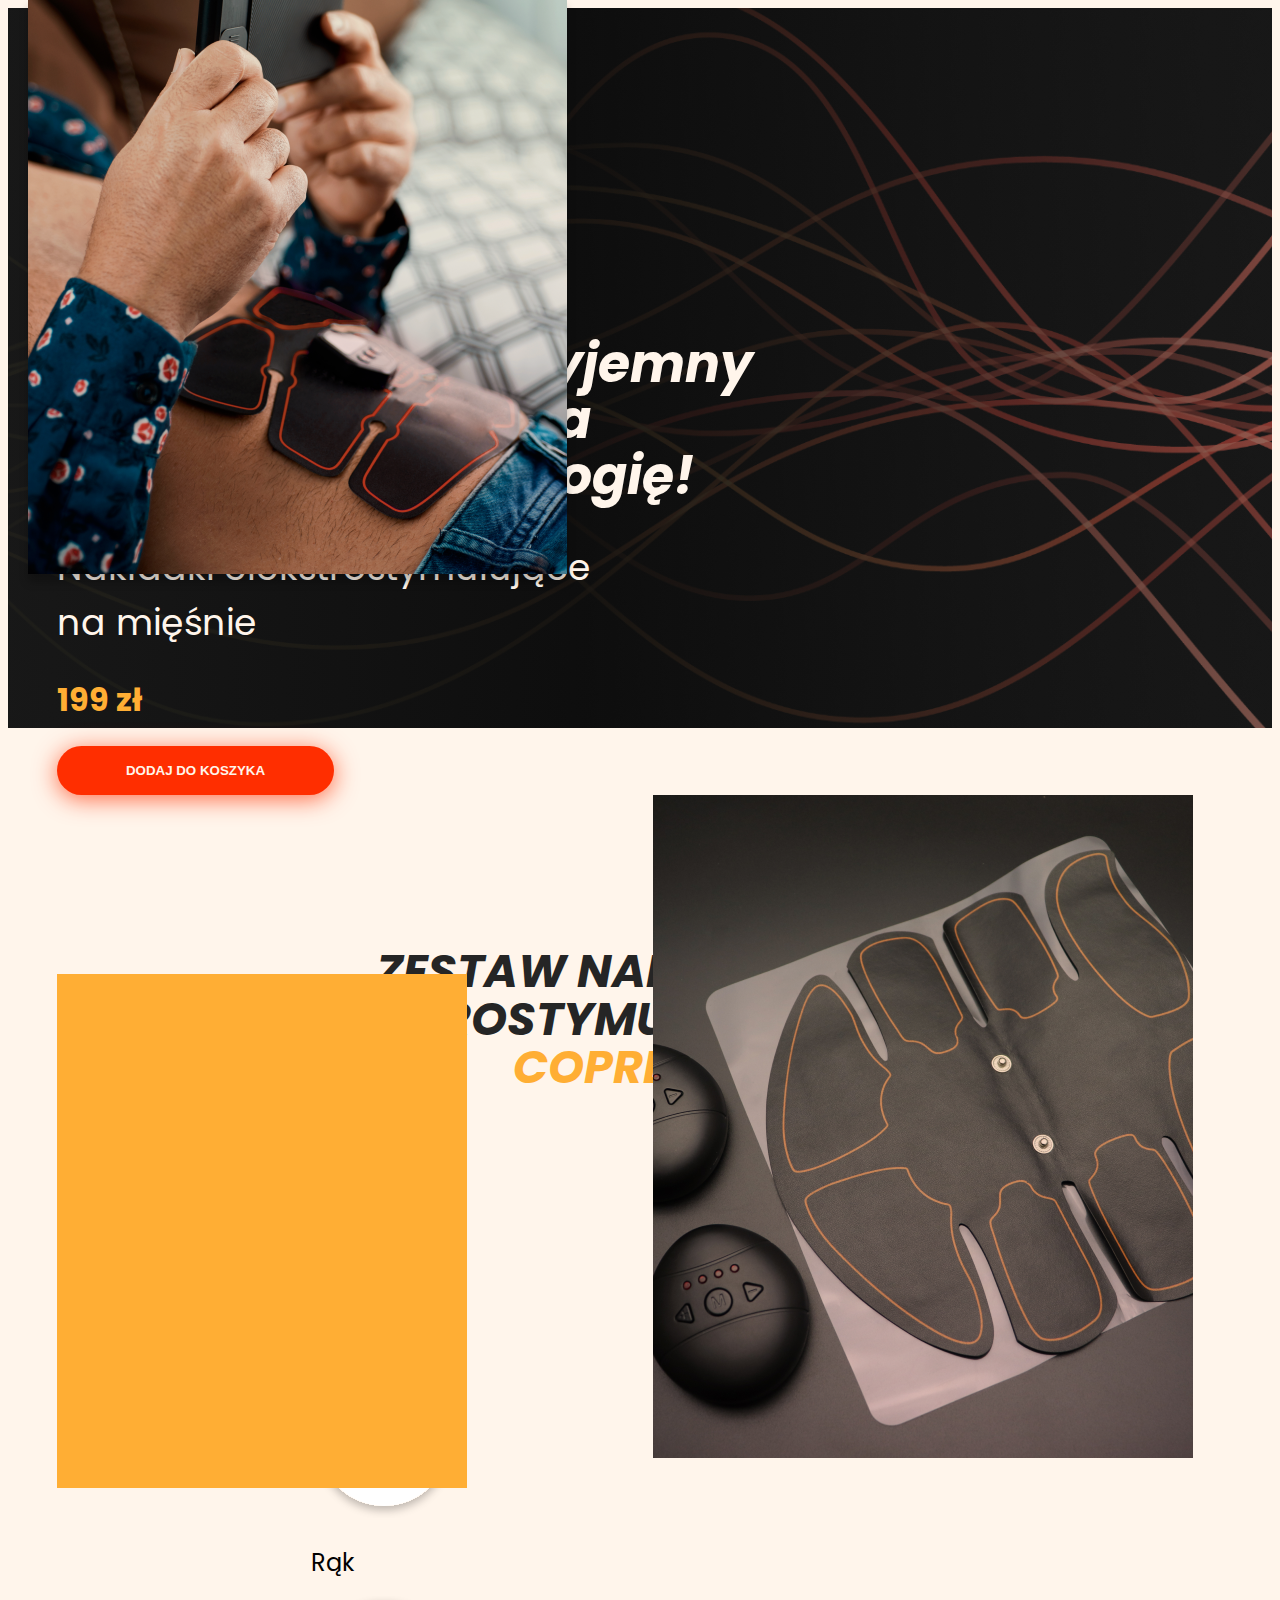
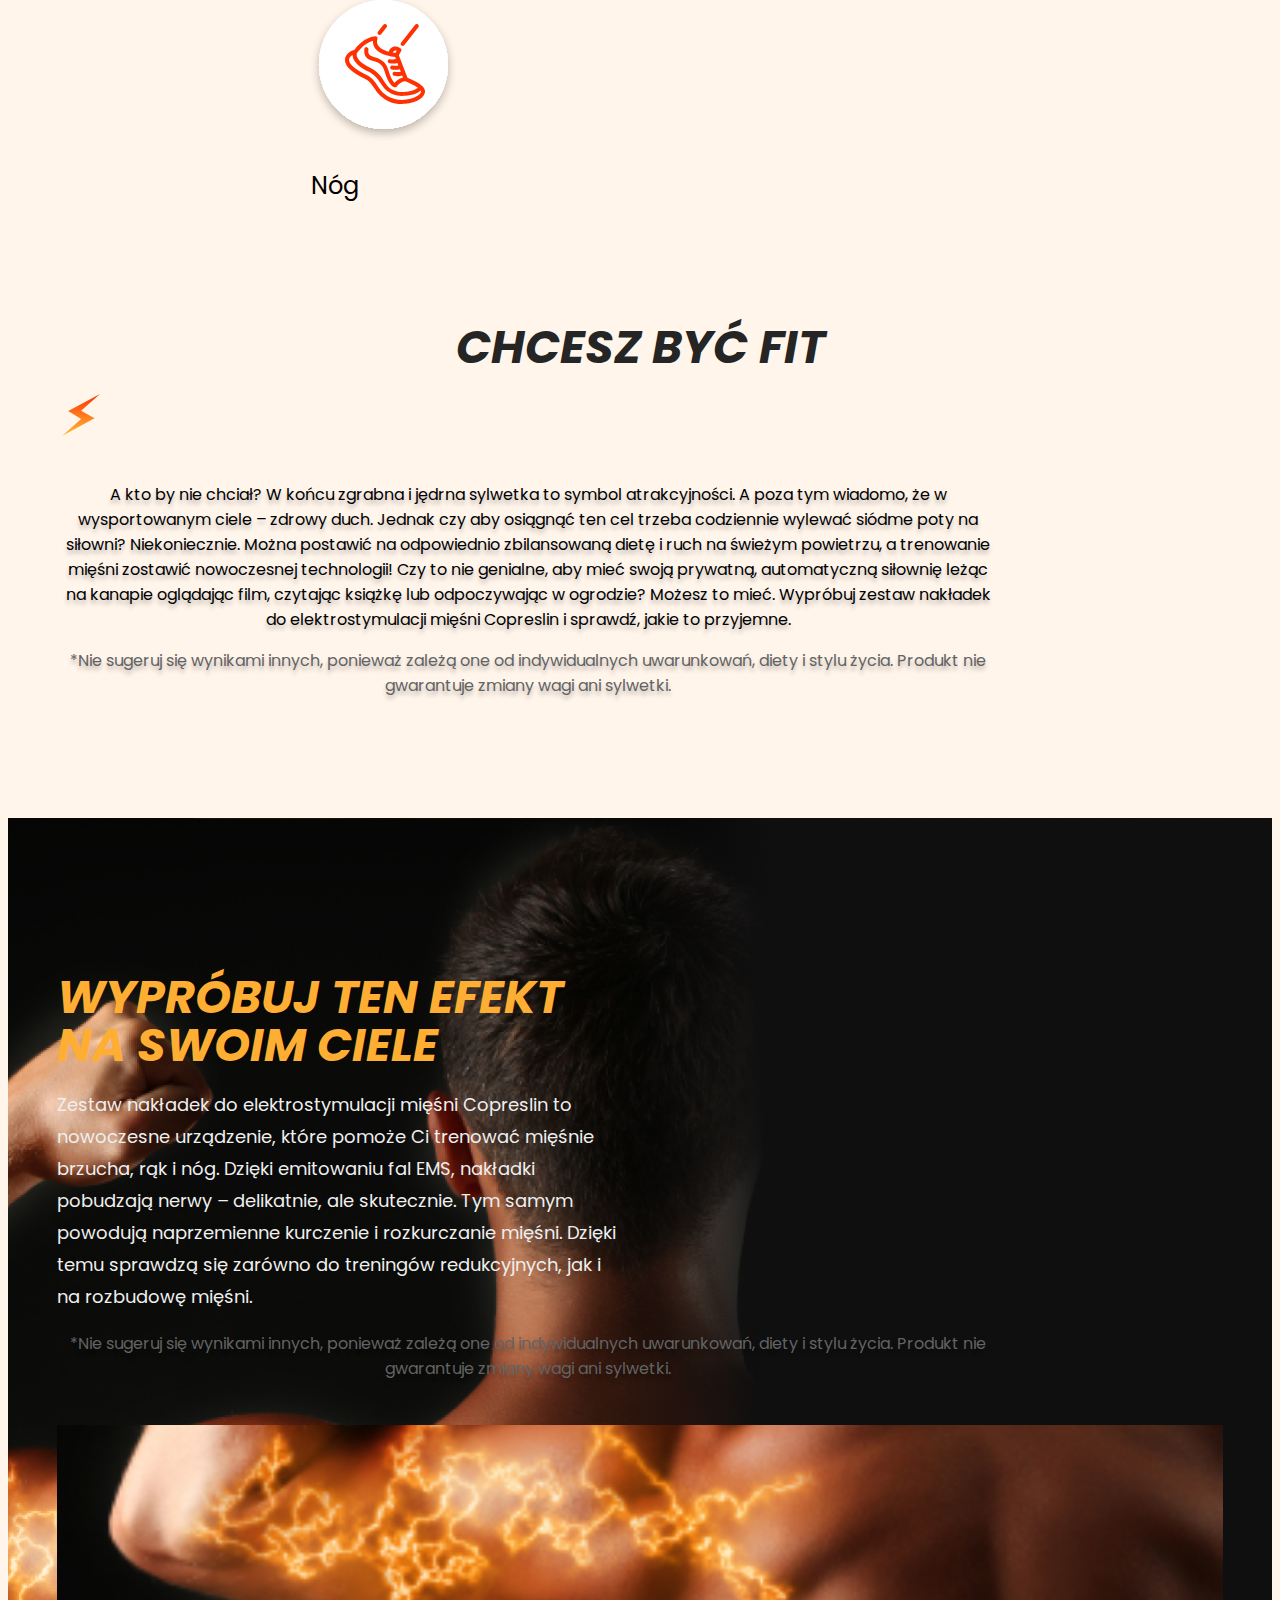
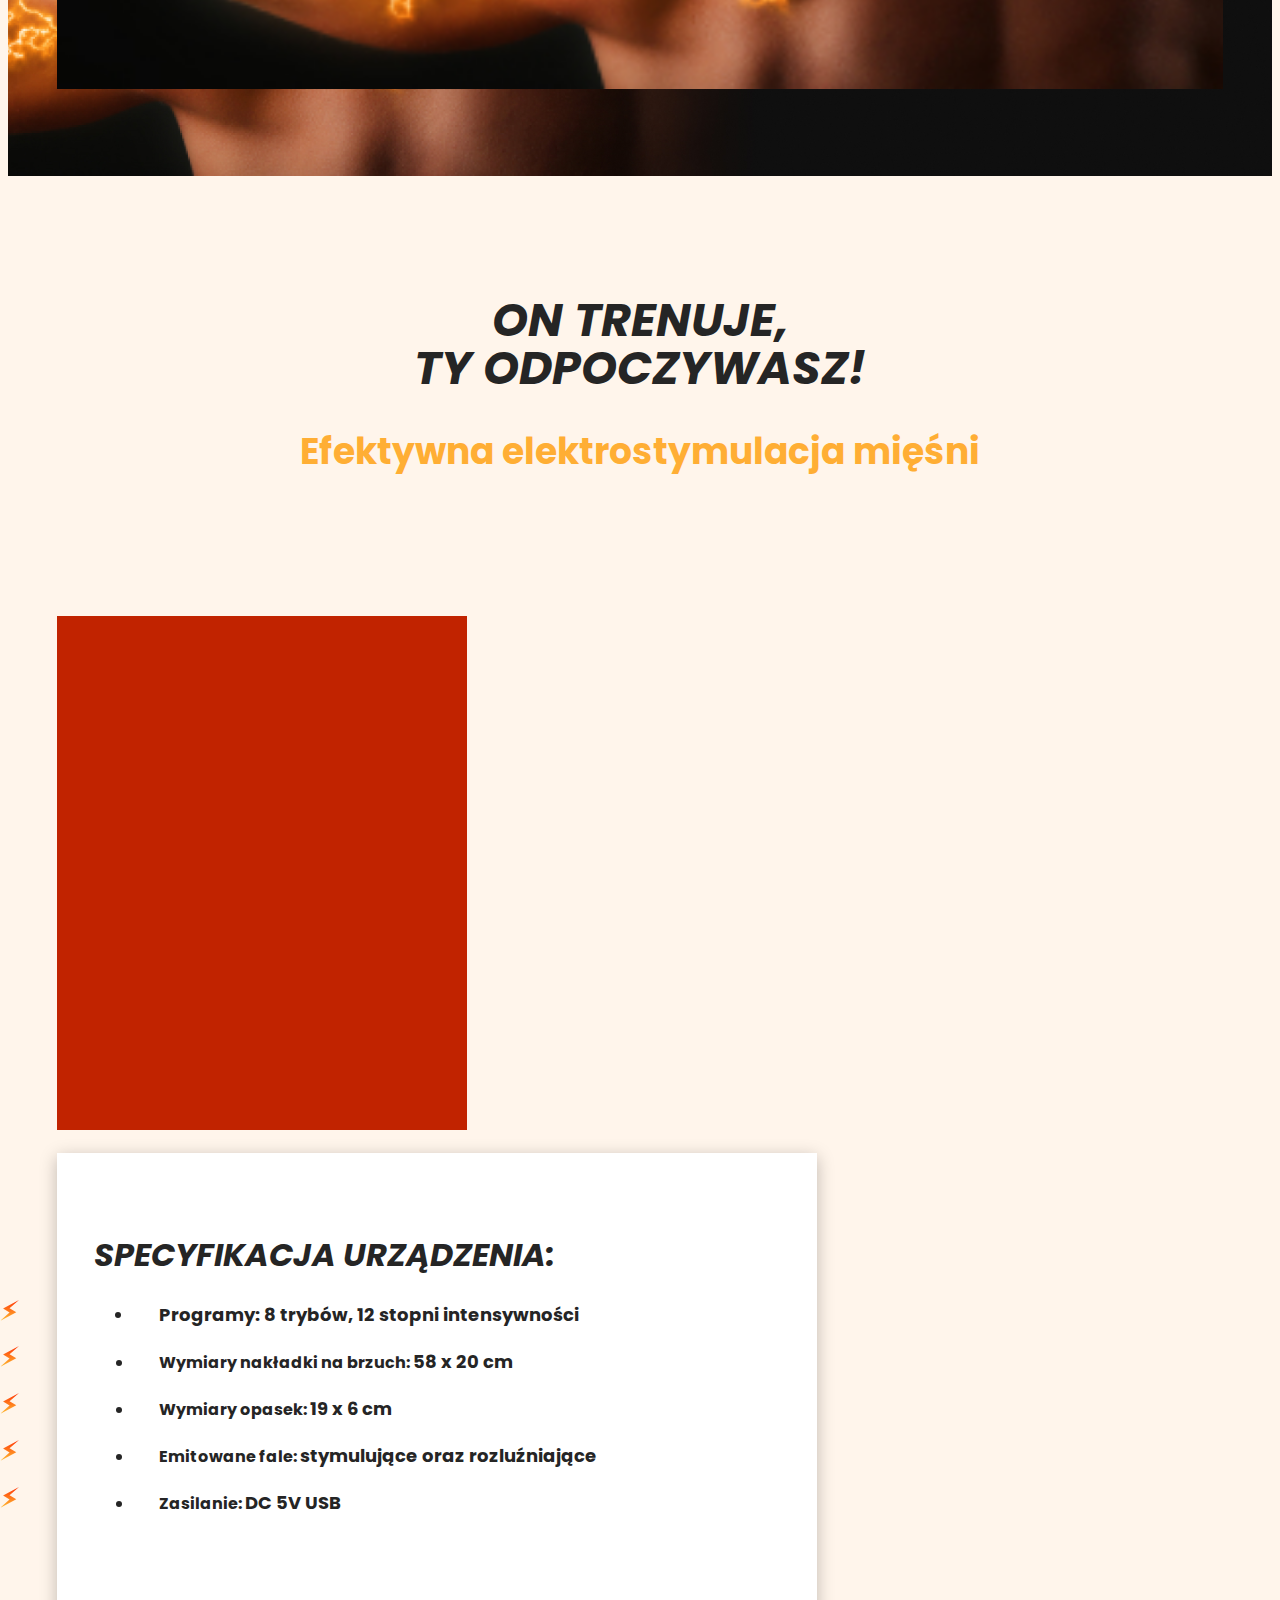
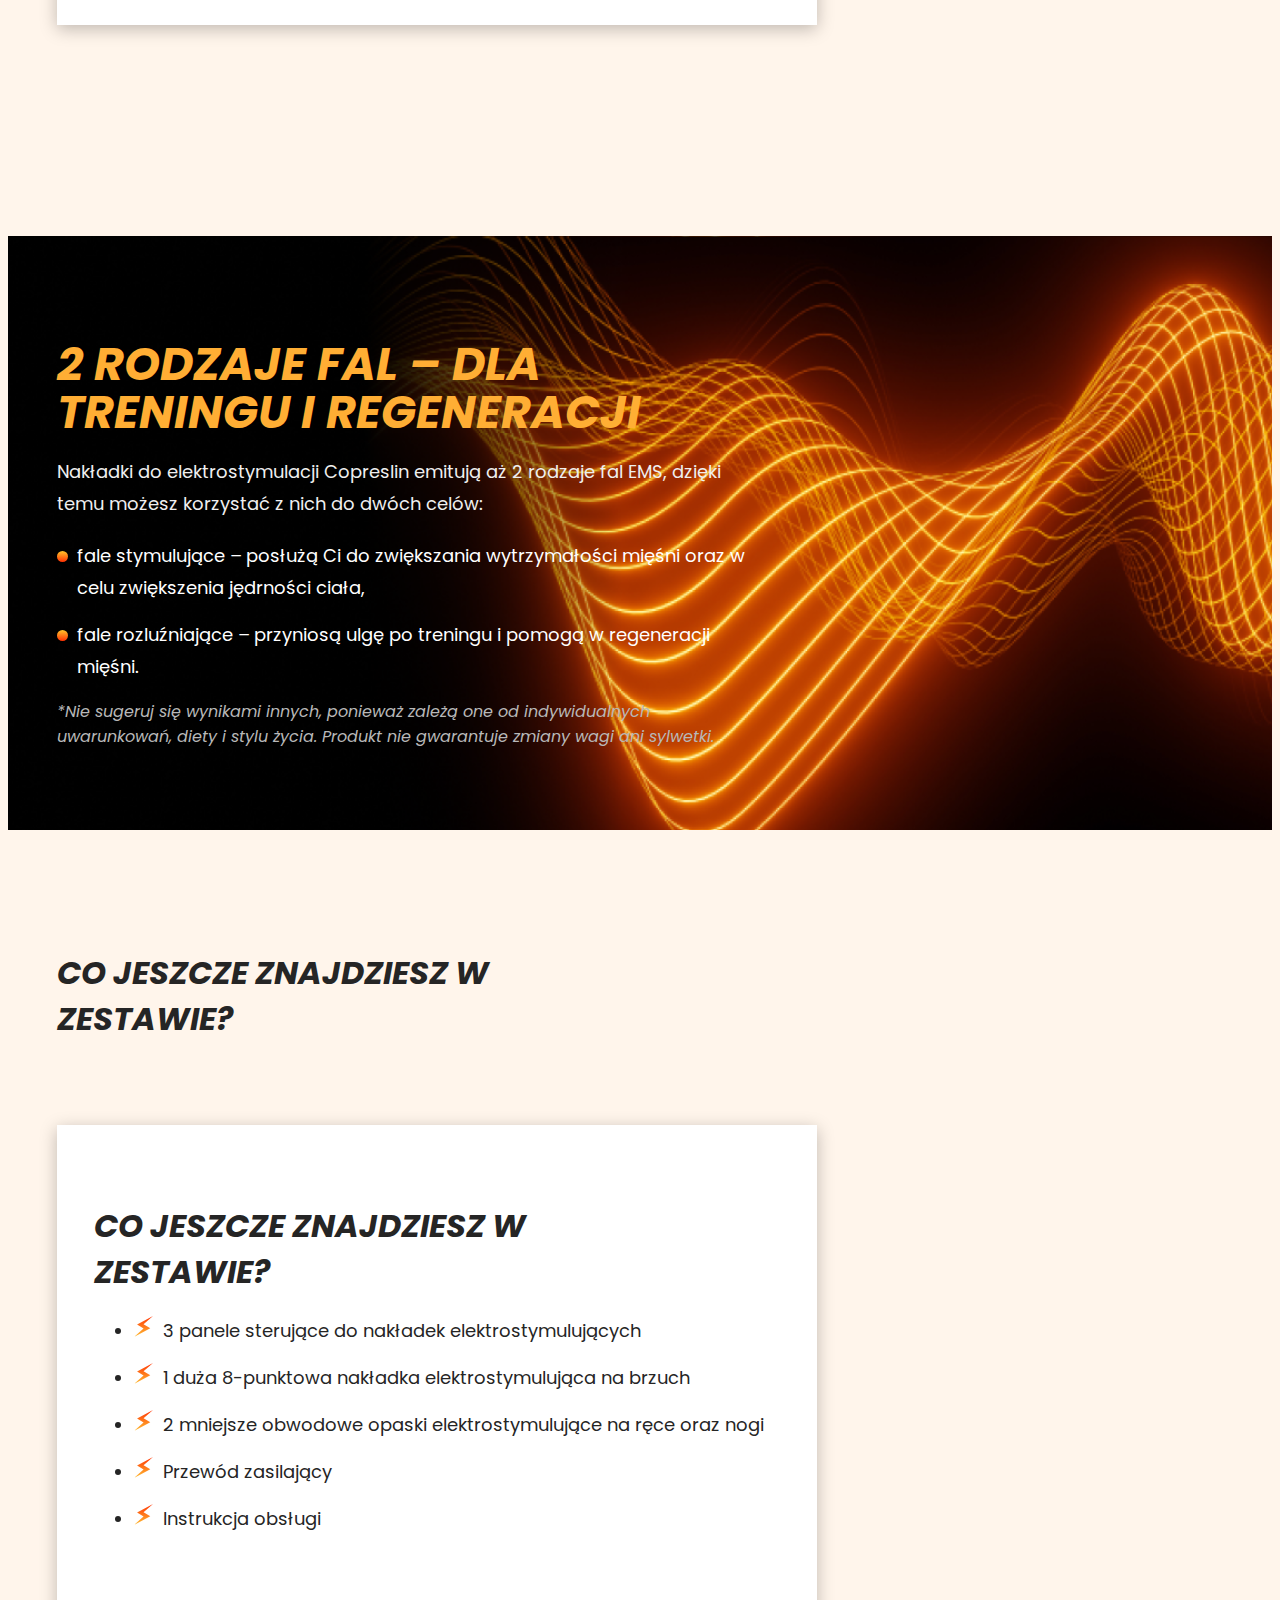
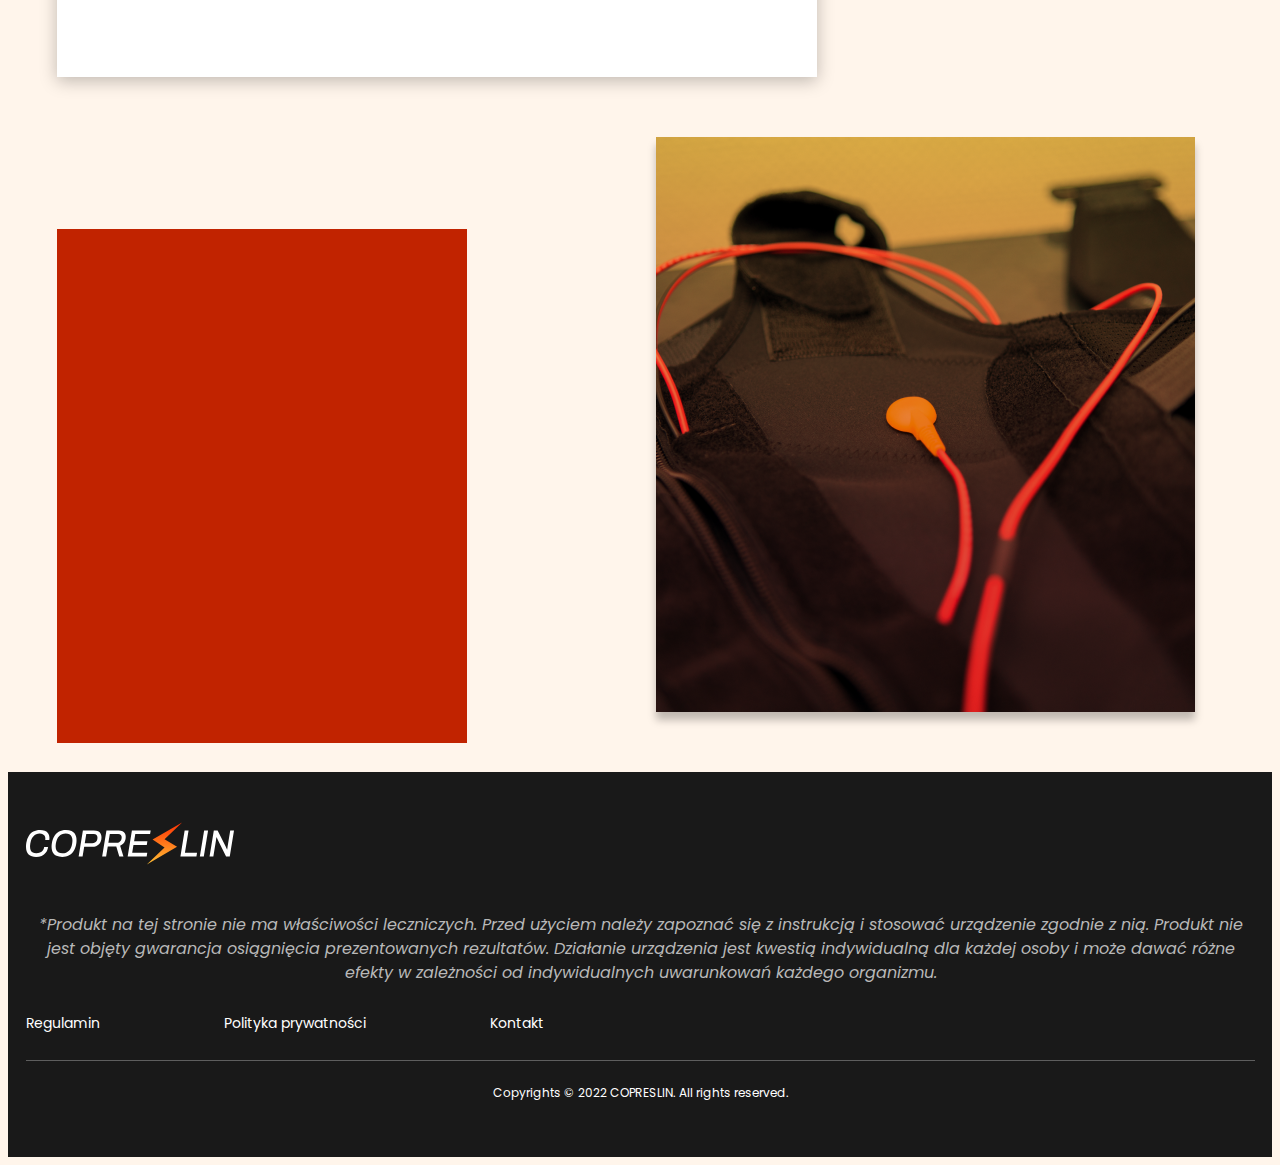
<file: index.html>
<!DOCTYPE html>
<html lang="pl-PL">

<head>
  <meta charset="UTF-8">
  <meta name="viewport" content="width=device-width, initial-scale=1.0">
  <link rel="icon" type="image/png" sizes="32x32" href="./img/favicon-32x32.png">
  <link href="https://cdn.jsdelivr.net/npm/bootstrap@5.0.2/dist/css/bootstrap.min.css" rel="stylesheet"
    integrity="sha384-EVSTQN3/azprG1Anm3QDgpJLIm9Nao0Yz1ztcQTwFspd3yD65VohhpuuCOmLASjC" crossorigin="anonymous" />
  <link rel="preconnect" href="https://fonts.googleapis.com" />
  <link rel="preconnect" href="https://fonts.gstatic.com" crossorigin />
  <link href="https://fonts.googleapis.com/css2?family=Poppins:ital,wght@0,400;0,700;1,400;1,700&display=swap"
    rel="stylesheet" />
  <link rel="stylesheet" href="style.css">
  <title>COPRESLIN</title>
</head>

<body>
  <header class="container-fluid p-0">
    <div class="container navigation px-lg-0 pt-lg-5 pt-20">
      <nav class="navbar navbar-expand-xl d-flex justify-content-center justify-content-between px-0 bg-transparent">
        <button class="custom-toggler navbar-toggler border-0 p-0" type="button" data-bs-toggle="collapse"
          data-bs-target="#navbar-menu" aria-controls="navbar-menu" aria-expanded="false"
          aria-label="Toggle navigation">
          <span class="navbar-toggler-icon"></span>
        </button>
        <a class="navbar-brand p-0" href="index.html">
          <img src="./img/logo.svg" alt="Logo" class='w-100 me-3'>
        </a>
        <div class="collapse navbar-collapse me-lg-3 mt-3 mt-lg-0 justify-content-around text-center" id="navbar-menu">
          <ul class="navbar-nav">
            <li class="nav-item font-20 pr-19">
              <a class="nav-link px-0" aria-current="page" href="#">COPRESLIN</a>
            </li>
            <li class="nav-item font-20 pr-19">
              <a class="nav-link px-0" href="#">BĄDŹ FIT</a>
            </li>
            <li class="nav-item font-20 pr-19">
              <a class="nav-link px-0" href="#">JEDYNY TAKI</a>
            </li>
            <li class="nav-item font-20">
              <a class="nav-link px-0" href="#">WARTO OBSERWOWAĆ</a>
            </li>
          </ul>
          <a href="order.html" class="btn-custom btn d-block d-xl-none mx-auto" tabindex="-1" role="button"
            aria-disabled="false">ZAMÓW</a>
        </div>
        <a href="order.html" class="btn-custom btn d-none d-xl-inline" role="button">ZAMÓW</a>
      </nav>
    </div>
    <div class="product container d-flex flex-column flex-xl-row justify-content-xl-between">
      <div class="product-card d-flex flex-column align-items-center align-items-xl-start">
        <h1 class="product-description mb-20 text-center text-xl-start">
          Dbaj o formę w przyjemny sposób – postaw na najnowszą technologię!
        </h1>
        <p class="product-name text-center text-xl-start">Nakładki elekstrostymulujące na mięśnie</p>
        <p class="product-price">199 zł</p>
        <button class="btn-custom btn">DODAJ DO KOSZYKA</button>
      </div>
      <div class="product-image d-flex">
        <img class="product-image__front" src="./img/form-front.jpg" alt="Product-image">
        <div class="product-image__back"></div>
      </div>
    </div>
  </header>
  <main>
    <section class='mb-120'>
      <div class="container equipment text-center">
        <h2 class="heading-2 equipment-name">
          Zestaw nakładek do elektrostymulacji mięśni <span>Copreslin</span>
        </h2>
        <div class="equipment-types d-flex flex-column flex-xl-row justify-content-lg-around">
          <figure>
            <img class='equipment-image mb-20' src="./img/Brzuch.svg" alt="Brzuch">
            <figcaption class='font-24'>Brzucha</figcaption>
          </figure>
          <figure>
            <img class='equipment-image mb-20' src="./img/Rąka.svg" alt="Rąka">
            <figcaption class='font-24'>Rąk</figcaption>
          </figure>
          <figure>
            <img class='equipment-image mb-20' src="./img/Nóga.svg" alt="Nóga">
            <figcaption class='font-24'>Nóg</figcaption>
          </figure>
        </div>
      </div>
    </section>
    <section class='mb-120'>
      <div class="container d-flex flex-column align-items-center">
        <h2 class="heading-2 advantages-motivation mb-20 fw-bold fst-italic">
          CHCESZ BYĆ FIT
        </h2>
        <img class="mb-20" src="./img/divider-lightning.svg" alt="Divider-lightning">
        <p class="advantages-text">
          A kto by nie chciał? W końcu zgrabna i jędrna sylwetka to symbol
          atrakcyjności. A poza tym wiadomo, że w wysportowanym ciele – zdrowy
          duch. Jednak czy aby osiągnąć ten cel trzeba codziennie wylewać
          siódme poty na siłowni? Niekoniecznie. Można postawić na odpowiednio
          zbilansowaną dietę i ruch na świeżym powietrzu, a trenowanie mięśni
          zostawić nowoczesnej technologii! Czy to nie genialne, aby mieć
          swoją prywatną, automatyczną siłownię leżąc na kanapie oglądając
          film, czytając książkę lub odpoczywając w ogrodzie? Możesz to mieć.
          Wypróbuj zestaw nakładek do elektrostymulacji mięśni Copreslin i
          sprawdź, jakie to przyjemne.
        </p>
        <p class="advantages-note m-0">
          *Nie sugeruj się wynikami innych, ponieważ zależą one od
          indywidualnych uwarunkowań, diety i stylu życia. Produkt nie
          gwarantuje zmiany wagi ani sylwetki.
        </p>
      </div>
    </section>
    <section class="testing mb-120">
      <div class="container ">
        <h2 class="heading-2 heading-32 mb-20 testing-heading">
          WYPRÓBUJ TEN EFEKT NA SWOIM CIELE
        </h2>
        <p class="testing-description font-18">
          Zestaw nakładek do elektrostymulacji mięśni Copreslin to nowoczesne
          urządzenie, które pomoże Ci trenować mięśnie brzucha, rąk i nóg.
          Dzięki emitowaniu fal EMS, nakładki pobudzają nerwy – delikatnie,
          ale skutecznie. Tym samym powodują naprzemienne kurczenie i
          rozkurczanie mięśni. Dzięki temu sprawdzą się zarówno do treningów
          redukcyjnych, jak i na rozbudowę mięśni.
        </p>
        <p class="advantages-note testing-note m-0 d-xl-none">
          *Nie sugeruj się wynikami innych, ponieważ zależą one od
          indywidualnych uwarunkowań, diety i stylu życia. Produkt nie
          gwarantuje zmiany wagi ani sylwetki.
        </p>
        <div class="box-mobile d-xl-none"></div>
      </div>
    </section>
    <section class="mb-120">
      <div class="container ">
        <h2 class="heading-2 heading-32 mb-20">
          ON TRENUJE,<br>TY ODPOCZYWASZ!
        </h2>
        <p class="spec-subheading">
          Efektywna elektrostymulacja mięśni
        </p>
        <div class="spec-card d-flex flex-column flex-xl-row justify-content-lg-between">
          <div class="spec-image d-flex position-relative">
            <img class="spec-image__front" src="./img/specification.png" alt="Specification">
            <div class="spec-image__back"></div>
          </div>
          <div class="spec-list">
            <h3 class="heading-3 mb-20 d-none d-xl-block">
              SPECYFIKACJA URZĄDZENIA:
            </h3>
            <ul class="list-group list-group-flush fw-bold">
              <li class="list-group-item font-18">
                Programy:
                <span class="fw-normal font-18">8 trybów, 12 stopni intensywności</span>
              </li>
              <li class="list-group-item">
                Wymiary nakładki na brzuch:
                <span class="fw-normal font-18"> 58 x 20 cm</span>
              </li>
              <li class="list-group-item">
                Wymiary opasek: <span class="fw-normal font-18">19 x 6 cm</span>
              </li>
              <li class="list-group-item">
                Emitowane fale:
                <span class="fw-normal font-18">stymulujące oraz rozluźniające</span>
              </li>
              <li class="list-group-item">
                Zasilanie: <span class="fw-normal font-18">DC 5V USB</span>
              </li>
            </ul>
          </div>
        </div>
      </div>
    </section>
    <section class="waves mb-120">
      <div class="container ">
        <div class="waves-box">
          <h2 class="heading-2 heading-32 waves-heading mb-20">
            2 RODZAJE FAL – DLA TRENINGU I REGENERACJI
          </h2>
          <p class="waves-description font-18 mb-20">
            Nakładki do elektrostymulacji Copreslin emitują aż 2 rodzaje fal
            EMS, dzięki temu możesz korzystać z nich do dwóch celów:
          </p>
          <ul class="waves-list">
            <li>
              fale stymulujące – posłużą Ci do zwiększania wytrzymałości mięśni
              oraz w celu zwiększenia jędrności ciała,
            </li>
            <li>
              fale rozluźniające – przyniosą ulgę po treningu i pomogą w
              regeneracji mięśni.
            </li>
          </ul>
          <p class="waves-note">
            *Nie sugeruj się wynikami innych, ponieważ zależą one od
            indywidualnych uwarunkowań, diety i stylu życia. Produkt nie
            gwarantuje zmiany wagi ani sylwetki.
          </p>
        </div>
      </div>
    </section>
    <section class="mb-120">
      <div class="container">
        <h3 class="heading-3 packaging-heading text-center d-xl-none">
          CO JESZCZE ZNAJDZIESZ W ZESTAWIE?
        </h3>
      </div>
      <div class="container d-flex flex-column flex-xl-row justify-content-xl-between">
        <div class="packaging-list">
          <h3 class="heading-3 packaging-heading d-none d-xl-block">
            CO JESZCZE ZNAJDZIESZ W ZESTAWIE?
          </h3>
          <ul class="list-group m-0">
            <li class="list-group-item">
              3 panele sterujące do nakładek elektrostymulujących
            </li>
            <li class="list-group-item">
              1 duża 8-punktowa nakładka elektrostymulująca na brzuch
            </li>
            <li class="list-group-item">
              2 mniejsze obwodowe opaski elektrostymulujące na ręce oraz nogi
            </li>
            <li class="list-group-item">Przewód zasilający</li>
            <li class="list-group-item">Instrukcja obsługi</li>
          </ul>
        </div>
        <div class="packaging-image d-flex m-0 p-0">
          <img class="packaging-image__front" src="./img/packaging.png" alt="Specification">
          <div class="packaging-image__back"></div>
        </div>
      </div>
    </section>
  </main>
  <footer>
    <div class='container footer-box row'>
      <img class='container footer-logo col-xl-2 col-lg-8 col-8' src="./img/logo.svg" alt="logo">
      <p class='footer-note'>
        *Produkt na tej stronie nie ma właściwości leczniczych. Przed użyciem
        należy zapoznać się z instrukcją i stosować urządzenie zgodnie z nią.
        Produkt nie jest objęty gwarancja osiągnięcia prezentowanych rezultatów.
        Działanie urządzenia jest kwestią indywidualną dla każdej osoby i może
        dawać różne efekty w zależności od indywidualnych uwarunkowań każdego
        organizmu.
      </p>
      <div class="d-flex footer-links flex-column flex-xl-row align-items-center justify-content-md-center">
        <a class="footer-link pb-3 pb-xl-0" href="#">Regulamin</a>
        <a class="footer-link pb-3 pb-xl-0" href="#">Polityka prywatności</a>
        <a class="footer-link" href="#">Kontakt</a>
      </div>
      <hr class="footer-hr">
      <p class='footer-copyrights'>Copyrights © 2022 <span class='fw-bold'>COPRESLIN</span>. All rights
        reserved.</p>
    </div>
  </footer>
  <script src="https://cdn.jsdelivr.net/npm/bootstrap@5.0.2/dist/js/bootstrap.bundle.min.js"
    integrity="sha384-MrcW6ZMFYlzcLA8Nl+NtUVF0sA7MsXsP1UyJoMp4YLEuNSfAP+JcXn/tWtIaxVXM"
    crossorigin="anonymous"></script>
</body>

</html>
</file>
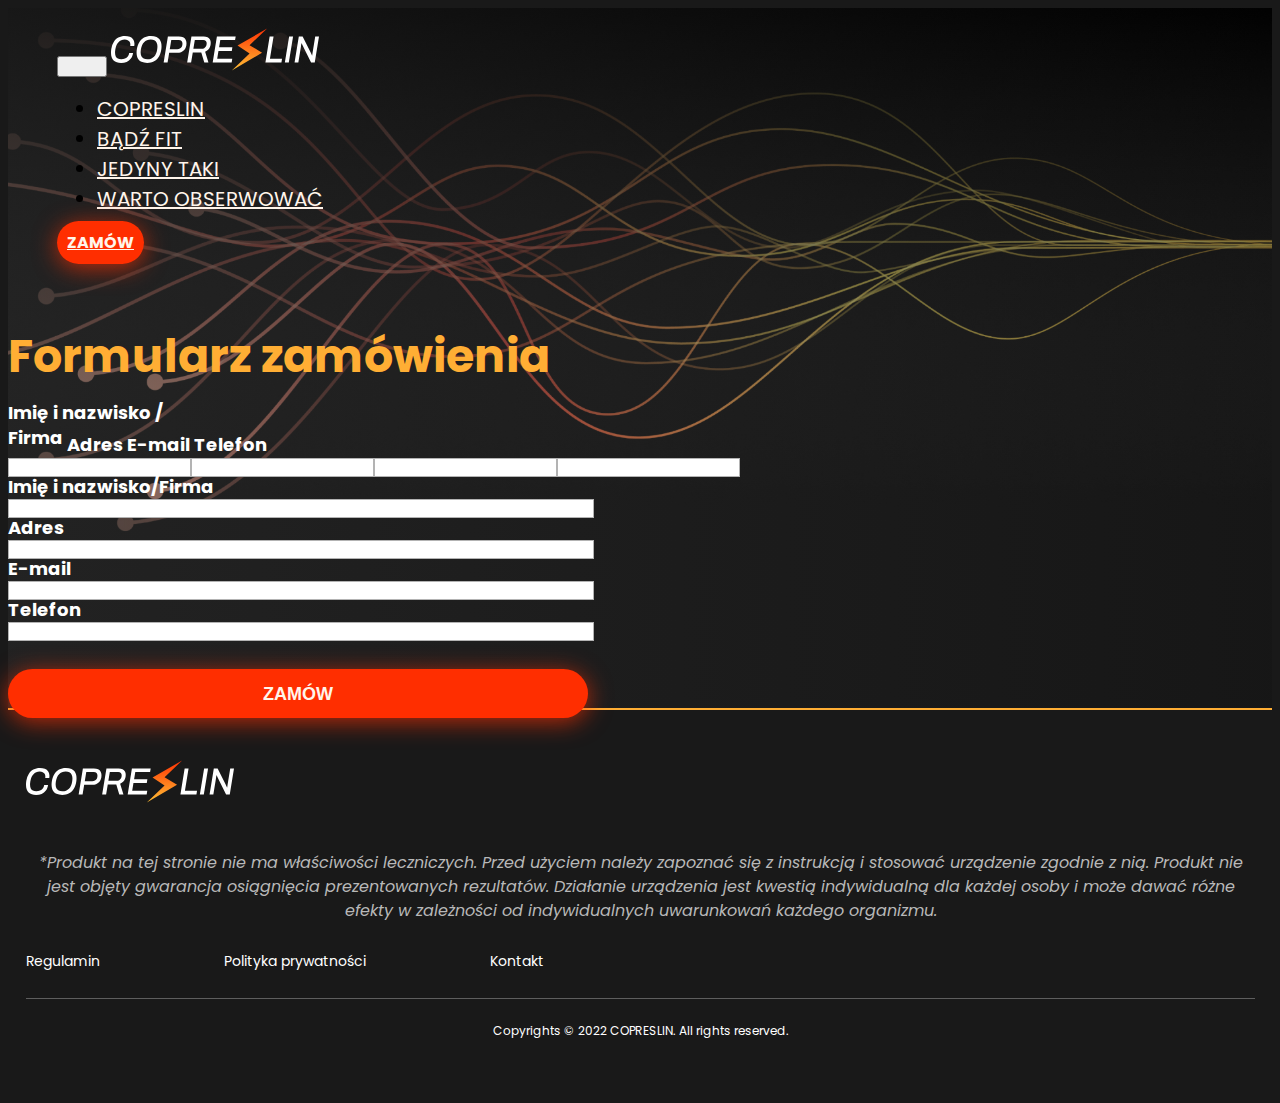
<file: order.html>
<!DOCTYPE html>
<html lang="pl-PL">

<head>
  <meta charset="UTF-8">
  <meta name="viewport" content="width=device-width, initial-scale=1.0">
  <link rel="icon" type="image/png" sizes="32x32" href="./img/favicon-32x32.png">
  <link href="https://cdn.jsdelivr.net/npm/bootstrap@5.0.2/dist/css/bootstrap.min.css" rel="stylesheet"
    integrity="sha384-EVSTQN3/azprG1Anm3QDgpJLIm9Nao0Yz1ztcQTwFspd3yD65VohhpuuCOmLASjC" crossorigin="anonymous" />
  <link rel="preconnect" href="https://fonts.googleapis.com" />
  <link rel="preconnect" href="https://fonts.gstatic.com" crossorigin />
  <link href="https://fonts.googleapis.com/css2?family=Poppins:ital,wght@0,400;0,700;1,400;1,700&display=swap"
    rel="stylesheet" />
  <link rel="stylesheet" href="style.css">
  <title>ZAMÓW</title>
</head>

<body style='background-color: #191919'>
  <header class='container-fluid order-page p-0'>
    <div class="container navigation px-lg-0 pt-lg-5 pt-20">
      <nav class="navbar navbar-expand-xl d-flex justify-content-center justify-content-between px-0 bg-transparent">
        <button class="custom-toggler navbar-toggler border-0 p-0" type="button" data-bs-toggle="collapse"
          data-bs-target="#navbar-menu" aria-controls="navbar-menu" aria-expanded="false"
          aria-label="Toggle navigation">
          <span class="navbar-toggler-icon"></span>
        </button>
        <a class="navbar-brand p-0" href="index.html">
          <img src="./img/logo.svg" alt="Logo" class='w-100 me-3'>
        </a>
        <div class="collapse navbar-collapse me-lg-3 mt-3 mt-lg-0 justify-content-around text-center" id="navbar-menu">
          <ul class="navbar-nav">
            <li class="nav-item font-20 pr-19">
              <a class="nav-link px-0" aria-current="page" href="#">COPRESLIN</a>
            </li>
            <li class="nav-item font-20 pr-19">
              <a class="nav-link px-0" href="#">BĄDŹ FIT</a>
            </li>
            <li class="nav-item font-20 pr-19">
              <a class="nav-link px-0" href="#">JEDYNY TAKI</a>
            </li>
            <li class="nav-item font-20">
              <a class="nav-link px-0" href="#">WARTO OBSERWOWAĆ</a>
            </li>
          </ul>
        </div>
        <a href="order.html" class="btn-custom btn d-none d-xl-inline" tabindex="-1" role="button"
          aria-disabled="true">ZAMÓW</a>
      </nav>
    </div>
    <div class="container-custom d-flex flex-column order-box align-items-center ">
      <h1 class='fw-bold fst-italic order-heading'>Formularz zamówienia</h1>
      <div class='d-none d-xl-block order-desc'>
        <form class='d-flex justify-content-center order-form position-relative'>
          <div class="label-box d-flex flex-column position-absolute">
            <label for="Imię" class="label-for-name col-form-label text-start text-sm-end p-0 mb-3">Imię i nazwisko
              /<br>
              Firma
            </label>
            <label for="Adres" class="col-form-label text-start text-sm-end p-0 mb-4">Adres</label>
            <label for="Email" class="col-form-label text-start text-sm-end p-0 mb-4">E-mail</label>
            <label for="Telefon" class="col-form-label text-start text-sm-end p-0 mb-3">Telefon</label>
          </div>
          <div class="input-box d-flex flex-column align-items-center">
            <input type="email" class="form-control border rounded-1 border-2 mb-3" id="Imię">
            <input type="password" class="form-control border rounded-1 border-2 mb-3" id="Adres">
            <input type="password" class="form-control border rounded-1 border-2 mb-3" id="Email">
            <input type="password" class="form-control border rounded-1 border-2" id="Telefon">
          </div>
        </form>
      </div>
      <div class='d-block d-xl-none order-mobile'>
        <form class='order-form container-fluid d-flex flex-column align-items-center'>
          <div class="row order-item mb-3">
            <label for="Imię" class="col-form-label text-start p-0">Imię i
              nazwisko/Firma</label>
            <div class="order-input col-8 p-0">
              <input type="email" class="form-control border rounded-1 border-2" id="Imię">
            </div>
          </div>
          <div class="row order-item mb-3">
            <label for="Adres" class="col-form-label text-start p-0">Adres</label>
            <div class="order-input col-8 p-0">
              <input type="email" class="form-control border rounded-1 border-2" id="Adres">
            </div>
          </div>
          <div class="row order-item mb-3">
            <label for="E-mail" class="col-form-label text-start p-0">E-mail</label>
            <div class="order-input col-8 p-0">
              <input type="email" class="form-control border rounded-1 border-2" id="E-mail">
            </div>
          </div>
          <div class="row order-item mb-3">
            <label for="Telefon" class="col-form-label text-start p-0">Telefon</label>
            <div class="order-input col-8 p-0">
              <input type="email" class="form-control border rounded-1 border-2" id="Telefon">
            </div>
          </div>
        </form>
      </div>
      <button type="button" class="btn col-sm-8 btn-order">ZAMÓW</button>
    </div>
  </header>
  <footer>
    <div class='container footer-box row'>
      <img class='container footer-logo col-xl-2 col-lg-8 col-8' src="./img/logo.svg" alt="logo">
      <p class='footer-note'>
        *Produkt na tej stronie nie ma właściwości leczniczych. Przed użyciem
        należy zapoznać się z instrukcją i stosować urządzenie zgodnie z nią.
        Produkt nie jest objęty gwarancja osiągnięcia prezentowanych rezultatów.
        Działanie urządzenia jest kwestią indywidualną dla każdej osoby i może
        dawać różne efekty w zależności od indywidualnych uwarunkowań każdego
        organizmu.
      </p>
      <div class="d-flex footer-links flex-column flex-xl-row align-items-center justify-content-md-center">
        <a class="footer-link pb-3 pb-xl-0" href="#">Regulamin</a>
        <a class="footer-link pb-3 pb-xl-0" href="#">Polityka prywatności</a>
        <a class="footer-link" href="#">Kontakt</a>
      </div>
      <hr class="footer-hr">
      <p class='footer-copyrights'>Copyrights © 2022 <span class='fw-bold'>COPRESLIN</span>. All rights
        reserved.</p>
    </div>
  </footer>

  <script src="https://cdn.jsdelivr.net/npm/bootstrap@5.0.2/dist/js/bootstrap.bundle.min.js"
    integrity="sha384-MrcW6ZMFYlzcLA8Nl+NtUVF0sA7MsXsP1UyJoMp4YLEuNSfAP+JcXn/tWtIaxVXM"
    crossorigin="anonymous"></script>
</body>

</html>
</file>
<file: style.css>
/* color variables */
:root {
  --bg-dark-color: #191919;
  --bg-mobile-dark-color: #070806;
  --bg-light-color: #fff5eb;
  --bg-red-form: #c12300;
  --btn-bg-color: #ff2e00;
  --btn-text-color: #fff5eb;
  --text-dark-color: #252525;
  --text-light-color: #fff5eb;
  --text-lightgrey-color: #b3b3b3;
  --text-yellow-color: #ffae34;
  --text-note-color: #636363;
  --text-note2-color: #b8b8b8;
  --text-gray-color: #efefef;
  --text-white-color: #ffffff;
}
/* media queries */
@media (max-width: 1199.98px) {
  .container {
    max-width: 360px !important;
    padding-left: 18px !important;
    padding-right: 18px !important;
  }
  .heading-2 {
    text-transform: none !important;
    font-size: 28px !important;
    line-height: 32px !important;
  }
  .heading-32 {
    font-size: 32px !important;
    line-height: 34px !important;
    text-align: center !important;
  }
  .font-18 {
    line-height: 28px !important;
  }
  .mb-120 {
    margin-bottom: 50px !important;
  }
  header {
    height: 827px !important;
    background-image: linear-gradient(
        to bottom,
        rgba(0, 0, 0, 0.027),
        rgba(46, 46, 46, 0.493)
      ),
      url('./img/bg-header-mobile.jpg') !important;
    margin-bottom: calc(49px + 15px) !important;
  }
  .navigation {
    margin-bottom: 35px !important;
  }
  .product-card {
    width: 300px !important;
  }
  .product-description {
    font-size: 32px !important;
    line-height: 32px !important;
    margin-top: 0 !important;
  }
  .product-name {
    font-size: 24px !important;
    line-height: 29px !important;
  }
  .product-image {
    display: block !important;
    text-align: center !important;
  }
  .product-image__front {
    position: relative !important;
    width: 255px !important;
    height: 314px !important;
    right: 0 !important;
    margin-top: 20px;
  }
  .product-image__back {
    position: absolute !important;
    width: 193px !important;
    height: 243px !important;
    right: 15px;
    bottom: -15px !important;
  }
  .equipment-name {
    margin-bottom: 40px !important;
  }
  figure {
    margin-bottom: 30px;
  }
  figure:last-child {
    margin-bottom: 0;
  }
  .advantages-text {
    text-shadow: none !important;
  }
  .testing {
    padding-top: 50px !important;
    padding-bottom: 0 !important;
    background-image: none !important;
    background-color: var(--bg-mobile-dark-color) !important;
  }
  .testing-heading {
    text-align: center !important;
  }
  .testing-description {
    text-align: center !important;
  }
  .spec-card {
    padding-bottom: 0 !important;
  }
  .spec-subheading {
    font-size: 28px !important;
    line-height: 34px !important;
    margin-bottom: 50px;
  }
  .spec-image {
    display: block !important;
    text-align: center !important;
  }
  .spec-image__front {
    position: relative !important;
    width: 255px !important;
    height: 314px !important;
    left: 0 !important;
    top: 0px !important;
  }
  .spec-image__back {
    position: absolute !important;
    width: 193px !important;
    height: 243px !important;
    right: 15px;
    bottom: -15px !important;
  }
  .spec-list {
    width: 321px !important;
    height: 319px !important;
    margin-top: 20px !important;
    padding: 20px 0 0 !important;
    background: none !important;
    box-shadow: none !important;
  }
  .spec-list .list-group-item {
    background: none !important;
  }
  .waves {
    background: none !important;
    padding: 0 !important;
  }
  .waves-box {
    background-image: url('./img/bg-waves-mobile.png') !important;
    background-position: top right !important;
    padding: 40px 18px 42px 18px !important;
  }
  .packaging-heading {
    line-height: 34px !important;
  }
  .packaging-list {
    width: 321px !important;
    height: 319px !important;
    margin-top: 20px !important;
    padding: 20px 0 0 !important;
    background: none !important;
    box-shadow: none !important;
    order: 3;
  }
  .packaging-list .list-group-item {
    background: none !important;
  }
  .packaging-image {
    display: block !important;
    text-align: center !important;
    order: 2;
  }
  .packaging-image__front {
    position: relative !important;
    width: 255px !important;
    height: 314px !important;
    left: 0 !important;
    top: 0px !important;
  }
  .packaging-image__back {
    position: absolute !important;
    width: 193px !important;
    height: 243px !important;
    right: 15px;
    bottom: -15px !important;
  }
  .footer-copyrights {
    width: 300px;
  }
  .order-heading {
    width: 324px;
    font-size: 32px !important;
    line-height: 34px !important;
    text-align: center;
  }
  .order-box {
    margin: calc(122px - 45px) 0 50px !important;
  }
  .order-form {
    width: 324px !important;
  }
  label {
    font-weight: normal !important;
  }
  .form-control {
    width: 324px !important;
  }
  .btn-order {
    width: 324px !important;
  }
}
@media (min-width: 1199.98px) {
  footer {
    padding: 58px 0;
  }
  .footer-box {
    padding: 0;
  }
  .footer-link {
    margin-right: 120px;
  }
}
.font-18 {
  font-size: 18px;
  line-height: 32px;
}
.font-20 {
  font-size: 20px;
}
.font-24 {
  font-size: 24px;
}
.pr-19 {
  padding-right: 19px;
}
.pt-20 {
  padding-top: 20px !important;
}
.ml-20 {
  margin-left: 20px;
}
.mb-120 {
  margin-bottom: 120px;
}
.mb-20 {
  margin-bottom: 20px;
}
.container-sm {
  max-width: 360px;
}
.container {
  max-width: 1166px;
  margin: 0 auto;
}
.container-extra {
  max-width: 1410px;
}
.heading-2 {
  text-transform: uppercase;
  text-align: center;
  font-size: 46px;
  line-height: 48px;
  font-weight: bold;
  font-style: italic;
  color: var(--text-dark-color);
}
.heading-3 {
  font-size: 32px;
  margin-bottom: 20px;
  font-weight: bold;
  font-style: italic;
  color: var(--text-dark-color);
}
body {
  font-family: 'Poppins', sans-serif !important;
  background-color: var(--bg-light-color);
}
header {
  height: 720px;
  margin-bottom: 219px;
  background-image: linear-gradient(
      to left,
      rgba(0, 0, 0, 0.027),
      rgba(46, 46, 46, 0.493)
    ),
    url('./img/bg-header-desk.jpg');
  background-color: var(--bg-dark-color);
  background-size: cover;
}
.navigation {
  margin-bottom: 45px;
  padding-top: 50px;
}
.navbar {
  min-height: 49px;
}
.nav-link {
  color: var(--btn-text-color);
}
.nav-link:hover,
.nav-link:focus,
.nav-link:active {
  color: var(--text-yellow-color) !important;
}
.nav-link:visited {
  color: var(--btn-text-color);
}
.custom-toggler .navbar-toggler-icon {
  width: 36px;
  margin-right: 34px;
  background-image: url('./img/toggle-btn.png');
}
.navbar-toggler:focus {
  border: 0 !important;
  box-shadow: none !important;
}
.btn-custom {
  width: 277px;
  height: 49px;
  border-radius: 50px;
  border-color: transparent;
  box-shadow: 0px 4px 23px 0px rgba(255, 49, 3, 0.7);
  font-weight: bold;
  background-color: var(--btn-bg-color);
  color: var(--btn-text-color);
  transition: background-color 0.3s ease-in-out;
  padding: 10px;
}
.btn:focus,
.btn:hover,
.btn:active {
  background-color: var(--text-yellow-color);
  color: var(--text-white-color);
  box-shadow: 0px 4px 23px 0px rgba(255, 49, 3, 0.7);
  outline: none !important;
  cursor: pointer;
}
.product-card {
  z-index: 3;
  width: 810px;
}
.product-description {
  margin-top: 56px;
  font-size: 52px;
  line-height: 56px;
  font-weight: bold;
  font-style: italic;
  color: var(--text-light-color);
}
.product-name {
  max-width: 573px;
  font-size: 36px;
  color: var(--text-light-color);
}
.product-price {
  font-size: 32px;
  font-weight: bold;
  line-height: 28px;
  color: var(--text-yellow-color);
}
.product-image {
  position: relative;
}
.product-image__front {
  position: absolute;
  z-index: 2;
  width: 540px;
  height: 663px;
  right: 30px;
}
.product-image__back {
  position: relative;
  z-index: 0;
  width: 410px;
  height: 514px;
  bottom: -179px;
  background-color: var(--text-yellow-color);
}
.heading-2 {
  text-transform: uppercase;
  text-align: center;
  font-size: 46px;
  line-height: 48px;
  font-weight: bold;
  font-style: italic;
  color: var(--text-dark-color);
}
.equipment {
  max-width: 739px;
}
.equipment-name {
  margin-bottom: 59px;
}
.equipment-name > span {
  color: var(--text-yellow-color);
}
.advantages-text,
.advantages-note {
  max-width: 942px;
  text-align: center;
  text-shadow: 0px 4px 4px rgba(0, 0, 0, 0.25);
}
.advantages-note {
  color: var(--text-note-color);
}
.testing {
  background-image: url('./img/bg-testing-desc.jpg');
  background-color: var(--bg-dark-color);
  background-size: cover;
  background-position: bottom right;
  padding-top: 117px;
  padding-bottom: 87px;
}
.testing-heading {
  max-width: 570px;
  text-align: left;
  color: var(--text-yellow-color);
}
.testing-description {
  max-width: 570px;
  color: var(--text-gray-color);
  text-align: left;
}
.testing-note {
  padding-bottom: 28px;
}
.box-mobile {
  height: 264px;
  padding: 0;
  margin: 0;
  background-image: url('./img/bg-testing-mobile.jpg');
  background-color: var(--bg-dark-color);
  background-size: cover;
  background-position: bottom;
}
.spec-subheading {
  text-align: center;
  font-size: 36px;
  line-height: 48px;
  font-weight: bold;
  margin-bottom: 50px;
  color: var(--text-yellow-color);
}
.spec-card {
  padding-bottom: calc(30px + 61px);
}
.spec-image__front {
  position: absolute;
  z-index: 2;
  width: 539px;
  height: 575px;
  left: 28px;
  top: -1px;
  box-shadow: 0px 8px 8px 0px rgba(0, 0, 0, 0.25);
}
.spec-image__back {
  position: relative;
  z-index: 1;
  width: 410px;
  height: 514px;
  bottom: -90px;
  background-color: var(--bg-red-form);
}
.spec-list {
  z-index: 3;
  width: 690px;
  height: 380px;
  margin-top: 113px;
  padding: 46px 33px 46px 37px;
  background-color: var(--text-white-color);
  box-shadow: 0px 4px 16px 0px rgba(0, 0, 0, 0.25);
}
.spec-list .list-group-item {
  border: none;
  padding: 0 0 15px 25px;
  font-weight: bold;
  color: var(--text-dark-color);
}
.spec-list ul li:last-child {
  padding-bottom: 0;
}
.spec-list .list-group-item:before {
  position: absolute;
  content: url(/img/li-lightning.svg);
  left: 0px;
}
.waves {
  background-image: url('./img/bg-waves.png');
  background-color: var(--bg-dark-color);
  background-size: cover;
  background-position: bottom right;
  padding: 66px 0 65px;
}
.waves-box {
  max-width: 691px;
}
.waves-heading {
  text-align: left;
  color: var(--text-yellow-color);
}
.waves-description {
  text-align: left;
  color: var(--text-gray-color);
}
.waves-list {
  list-style: none;
  padding-left: 0;
}
.waves-list li {
  position: relative;
  font-size: 18px;
  line-height: 32px;
  padding-left: 20px;
  color: #ffffff;
}
.waves-list li:first-child {
  margin-bottom: 15px;
}
.waves-list li:before {
  position: absolute;
  content: url(/img/li-ellipse.svg);
  left: 0px;
}
.waves-note {
  font-size: 16px;
  font-style: italic;
  color: var(--text-note2-color);
}
.packaging-heading {
  max-width: 490px;
  line-height: 46px;
}
.packaging-list {
  z-index: 3;
  width: 690px;
  height: 460px;
  margin-top: 83px;
  margin-bottom: 61px;
  padding: 46px 33px 46px 37px;
  background-color: var(--text-white-color);
  box-shadow: 0px 4px 16px 0px rgba(0, 0, 0, 0.25);
}
.packaging-list ul li {
  position: relative;
  border: none;
  font-size: 18px;
  line-height: 32px;
  padding: 0 0 15px 29px;
  color: var(--text-dark-color);
}
.packaging-list ul li:last-child {
  padding-bottom: 0;
}
.packaging-list .list-group-item:before {
  position: absolute;
  content: url(/img/li-lightning.svg);
  left: 0px;
}
.packaging-image {
  position: relative;
}
.packaging-image__front {
  position: absolute;
  z-index: 2;
  width: 539px;
  height: 575px;
  right: 28px;
  top: -1px;
  box-shadow: 0px 8px 8px 0px rgba(0, 0, 0, 0.25);
}
.packaging-image__back {
  position: relative;
  z-index: 1;
  width: 410px;
  height: 514px;
  bottom: -91px;
  background-color: var(--bg-red-form);
}
footer {
  background-color: var(--bg-dark-color);
  padding: 50px 17px 45px 18px;
}
.footer-box {
  max-width: 1410px;
}
.footer-logo {
  margin-bottom: 25px;
}
.footer-note {
  text-align: center;
  font-style: italic;
  font-size: 16px;
  line-height: 24px;
  margin-bottom: 25px;
  color: var(--text-note2-color);
}
.footer-links {
  margin-bottom: 25px;
}
.footer-link {
  font-size: 14px;
  text-decoration: none;
  color: var(--text-white-color);
}
.footer-link:last-child {
  margin-right: 0;
}
.footer-link:hover,
.footer-link:focus,
.footer-link:active {
  color: var(--text-yellow-color);
  cursor: pointer;
  outline: none;
}
.footer-hr {
  width: 100%;
  border: 0;
  border-top: 1px solid rgba(255, 255, 255, 0.3);
  margin-top: 0;
  margin-bottom: 25px;
}
.footer-copyrights {
  font-size: 12px;
  line-height: 14px;
  text-align: center;
  color: var(--text-white-color);
}
.order-page {
  height: 700px;
  margin-bottom: 0;
  background-image: linear-gradient(
      to left,
      rgba(0, 0, 0, 0.027),
      rgba(46, 46, 46, 0.493)
    ),
    url('./img/bg-order-page.jpg');
  background-color: var(--bg-dark-color);
  background-size: cover;
  border-bottom: 2px solid var(--text-yellow-color);
}
.order-box {
  margin: calc(122px - 45px) 0 123px;
}
.order-form {
  width: 762px;
}
.order-heading {
  margin-bottom: 28px;
  color: var(--text-yellow-color);
  font-size: 46px;
  line-height: 48px;
}
.order-item {
  padding: 0;
  color: var(--text-white-color);
  font-size: 18px;
  line-height: 20px;
}
.order-item-last {
  margin-bottom: 0;
}
label {
  font-size: 18px;
  line-height: 20px;
  font-weight: bold;
}
.label-for-name {
  position: relative;
  top: -7px;
}
.form-control {
  width: 580px;
  border: 1px solid var(--text-lightgrey-color);
  background-color: var(--text-white-color);
}
.btn-order {
  width: 580px;
  height: 49px;
  font-size: 18px;
  line-height: 26px;
  font-weight: bold;
  margin-top: 28px;
  border-radius: 50px;
  border-color: transparent;
  box-shadow: 0px 4px 23px 0px rgba(255, 49, 3, 0.7);
  background-color: var(--btn-bg-color);
  color: var(--text-light-color);
  transition: background-color 0.3s ease-in-out;
}
.form-control {
  color: #b3b3b3;
}
.input-box {
  width: 580px;
  display: flex;
}
.label-box {
  left: -60px;
  top: 10px;
  color: white;
}
</file>
